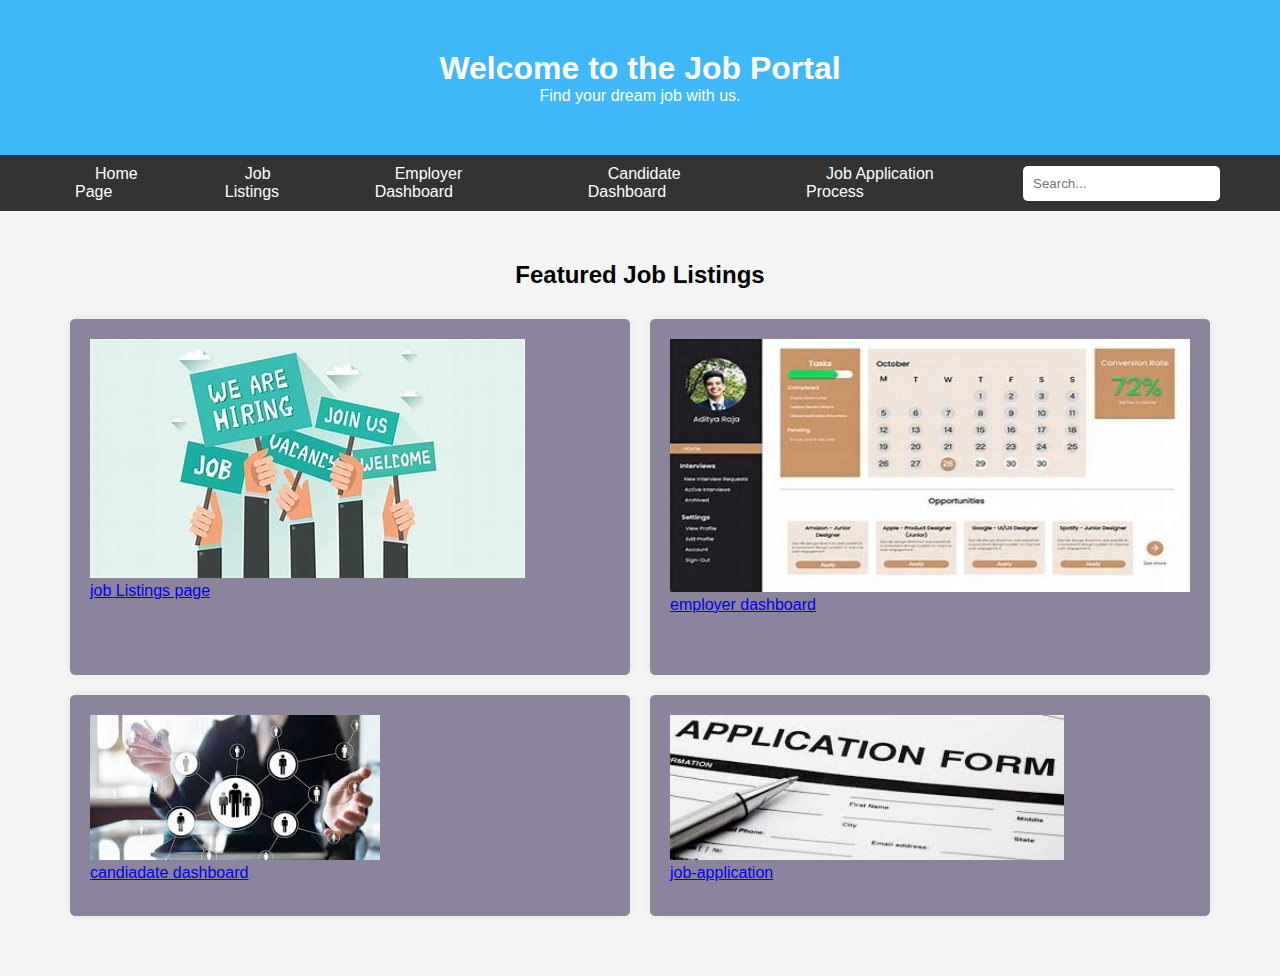
<file: level2 2/index.html>
<!DOCTYPE html>
<html lang="en">
<head>
    <meta charset="UTF-8">
    <meta name="viewport" content="width=device-width, initial-scale=1.0">
    <title>Job Portal</title>
    <link rel="stylesheet" href="style.css">
</head>
<body>
    <header class="home-header">
        <h1>Welcome to the Job Portal</h1>
        <p>Find your dream job with us.</p>
    </header>
    <nav>
        <div class="nav-container">
            <ul class="nav-list">
                <li class="nav-item"><a href="index.html">Home Page</a></li>
                <li class="nav-item"><a href="job-listings.html">Job Listings</a></li>
                <li class="nav-item"><a href="employer-dashboard.html">Employer Dashboard</a></li>
                <li class="nav-item"><a href="candidate-dashboard.html">Candidate Dashboard</a></li>
                <li class="nav-item"><a href="job-application.html">Job Application Process</a></li>
            </ul>
            <div class="search-bar">
                <input type="text" placeholder="Search...">
            </div>
            <div class="mobile-menu-toggle">
                <span>&#9776;</span>
            </div>
        </div>
    </nav>
    
    
    
    <section class="featured-jobs">
        <h2>Featured Job Listings</h2>
        <div class="job-list">
            <div class="job-item">
               
                    <img src="th job.jpeg">
                     
                    <br>

                <a href="job-listings.html">job Listings page</a>
            
            </div>
            <div class="job-item">
                <img src="download can.jpeg" width="100%" height="80%">
                <br>

                <a href="employer-dashboard.html">employer dashboard</a>
            </div>
            
            <div class="job-item">
               
                <img src="images.jpeg" height="80%">
                <br>
                <a href="candidate-dashboard.html">candiadate dashboard</a>
            </div>
           
                <div class="job-item">
                    <img src="download.jpeg" height="80%">                  
                      <br>
                    
                    <a href="job-application.html" >job-application</a>
                </div>
        </div>
        
    </section>
  <!-- <section class="job-listings">
   <section class="job-listings">
   <section class="job-listings">
        <h2>Job Listings</h2>
        <div class="job-list">
            <div class="job-item">
                <h3>Software Developer</h3>
                <p><strong>Company:</strong> Tech Solutions</p>
                <p><strong>Location:</strong> San Francisco, CA</p>
                <p><strong>Salary:</strong> $120,000 - $140,000</p>
                <a href="job-detail.html" class="btn">View Details</a>
            </div>
            <div class="job-item">
                <h3>Marketing Manager</h3>
                <p><strong>Company:</strong> Creative Inc.</p>
                <p><strong>Location:</strong> New York, NY</p>
                <p><strong>Salary:</strong> $80,000 - $100,000</p>
                <a href="job-detail.html" class="btn">View Details</a>
            </div>
       
        </div>
    </section>
    <section class="dashboard">
        <h2>Employer Dashboard</h2>
        <div class="dashboard-container">
            <div class="dashboard-section">
                <h3>Manage Job Postings</h3>
                <a href="create-job.html" class="btn">Create New Job</a>
                <div class="job-list">
                    <div class="job-item">
                        <h4>Software Developer</h4>
                        <p>Applications: 12</p>
                        <a href="job-detail.html" class="btn">View Applications</a>
                        <a href="edit-job.html" class="btn">Edit</a>
                        <button class="btn btn-danger">Delete</button>
                    </div>
                    <div class="job-item">
                        <h4>Marketing Manager</h4>
                        <p>Applications: 8</p>
                        <a href="job-detail.html" class="btn">View Applications</a>
                        <a href="edit-job.html" class="btn">Edit</a>
                        <button class="btn btn-danger">Delete</button>
                    </div>
                    
                </div>
            </div>
        </div>
    </section>
    <section class="dashboard">
        <h2>Candidate Dashboard</h2>
        <div class="dashboard-container">
            <div class="dashboard-section">
                <h3>Profile Information</h3>
                <form class="profile-form">
                    <div class="form-group">
                        <label for="name">Name:</label>
                        <input type="text" id="name" name="name" value="John Doe">
                    </div>
                    <div class="form-group">
                        <label for="email">Email:</label>
                        <input type="email" id="email" name="email" value="johndoe@example.com">
                    </div>
                    <div class="form-group">
                        <label for="resume">Resume:</label>
                        <input type="file" id="resume" name="resume">
                    </div>
                    <button type="submit" class="btn">Save Changes</button>
                </form>
            </div>

            <div class="dashboard-section">
                <h3>Job Applications</h3>
                <div class="application-list">
                    <div class="application-item">
                        <h4>Software Developer at Tech Solutions</h4>
                        <p>Status: Under Review</p>
                        <a href="job-detail.html" class="btn">View Job Details</a>
                    </div>
                    <div class="application-item">
                        <h4>Marketing Manager at Creative Inc.</h4>
                        <p>Status: Interview Scheduled</p>
                        <a href="job-detail.html" class="btn">View Job Details</a>
                    </div>
                     Add more application items as needed 
                </div>
            </div>
        </div>
    </section>
    <section class="application-form-section">
        <h2>Job Application</h2>
        <form class="application-form">
            <div class="form-group">
                <label for="job-title">Job Title:</label>
                <input type="text" id="job-title" name="job-title" value="Software Developer" readonly>
            </div>
            <div class="form-group">
                <label for="name">Full Name:</label>
                <input type="text" id="name" name="name" required>
            </div>
            <div class="form-group">
                <label for="email">Email:</label>
                <input type="email" id="email" name="email" required>
            </div>
            <div class="form-group">
                <label for="phone">Phone Number:</label>
                <input type="tel" id="phone" name="phone" required>
            </div>
            <div class="form-group">
                <label for="resume">Upload Resume:</label>
                <input type="file" id="resume" name="resume" required>
            </div>
            <div class="form-group">
                <label for="cover-letter">Cover Letter:</label>
                <textarea id="cover-letter" name="cover-letter" rows="6" required></textarea>
            </div>
            <button type="submit" class="btn">Submit Application</button>
        </form>
    </section>
-->



   
</body>
</html>
</file>
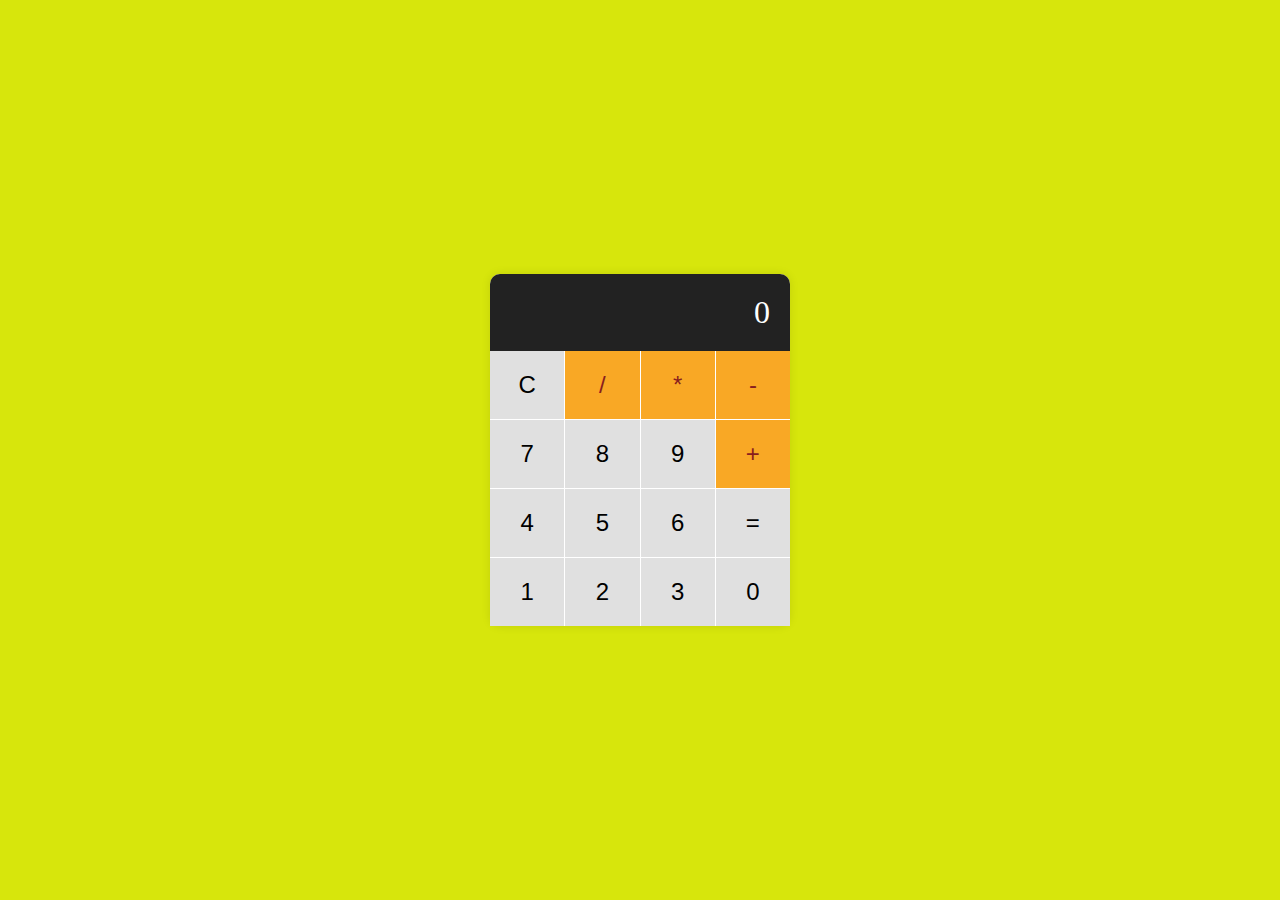
<file: cod soft/LEVEL1 2/INDEX.HTML>
<!DOCTYPE html>
<html lang="en">
<head>
    <meta charset="UTF-8">
    <meta name="viewport" content="width=device-width, initial-scale=1.0">
    <title>Muthuraj Calculator</title>
    <link rel="stylesheet" href="style.css">
</head>
<body>
  
    <div class="calculator">
       
        <div id="display" class="display">0</div>
        <div class="buttons">
            <button class="btn" id="clear">C</button>
            <button class="btn operator" id="divide">/</button>
            <button class="btn operator" id="multiply">*</button>
            <button class="btn operator" id="subtract">-</button>
            <button class="btn number" id="seven">7</button>
            <button class="btn number" id="eight">8</button>
            <button class="btn number" id="nine">9</button>
            <button class="btn operator" id="add">+</button>
            <button class="btn number" id="four">4</button>
            <button class="btn number" id="five">5</button>
            <button class="btn number" id="six">6</button>
            <button class="btn" id="equals">=</button>
            <button class="btn number" id="one">1</button>
            <button class="btn number" id="two">2</button>
            <button class="btn number" id="three">3</button>
            <button class="btn number" id="zero">0</button>
        </div>
    </div>
    <script src="script.js"></script>
</body>
</html>
</file>
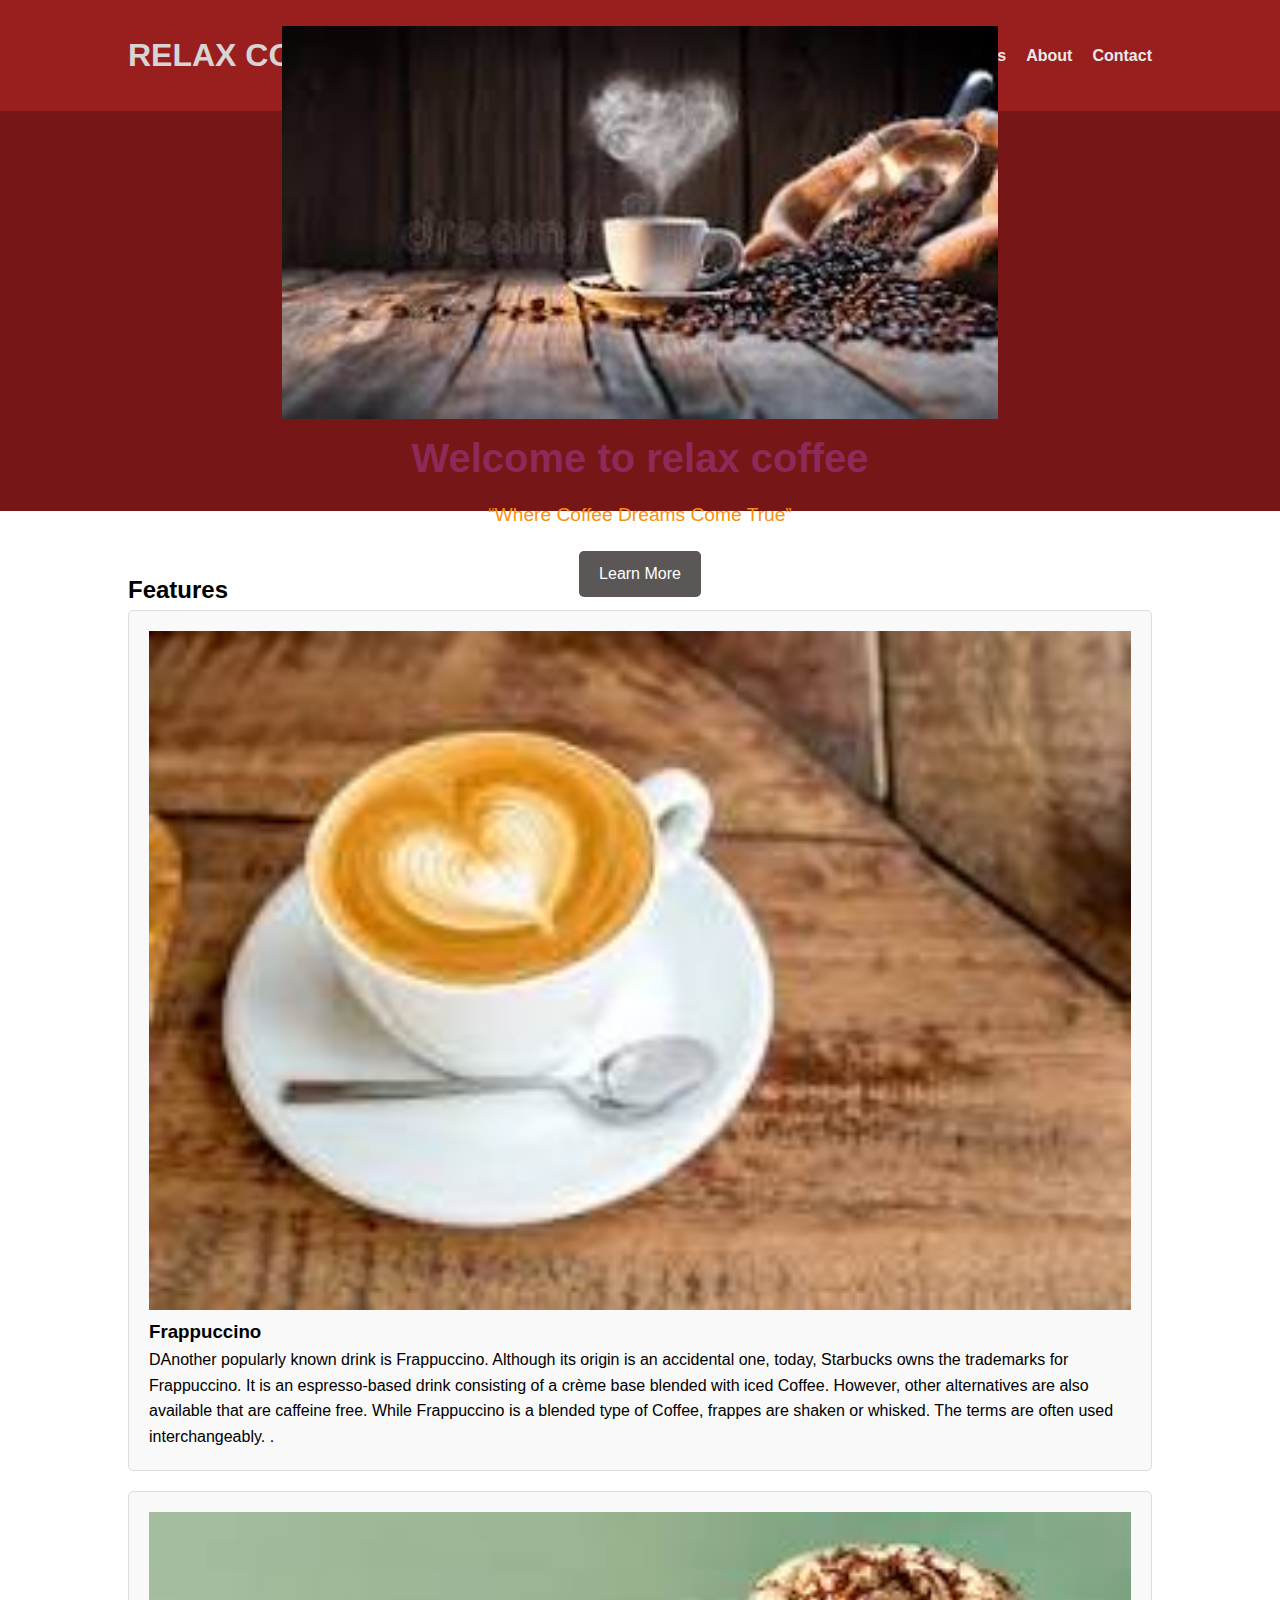
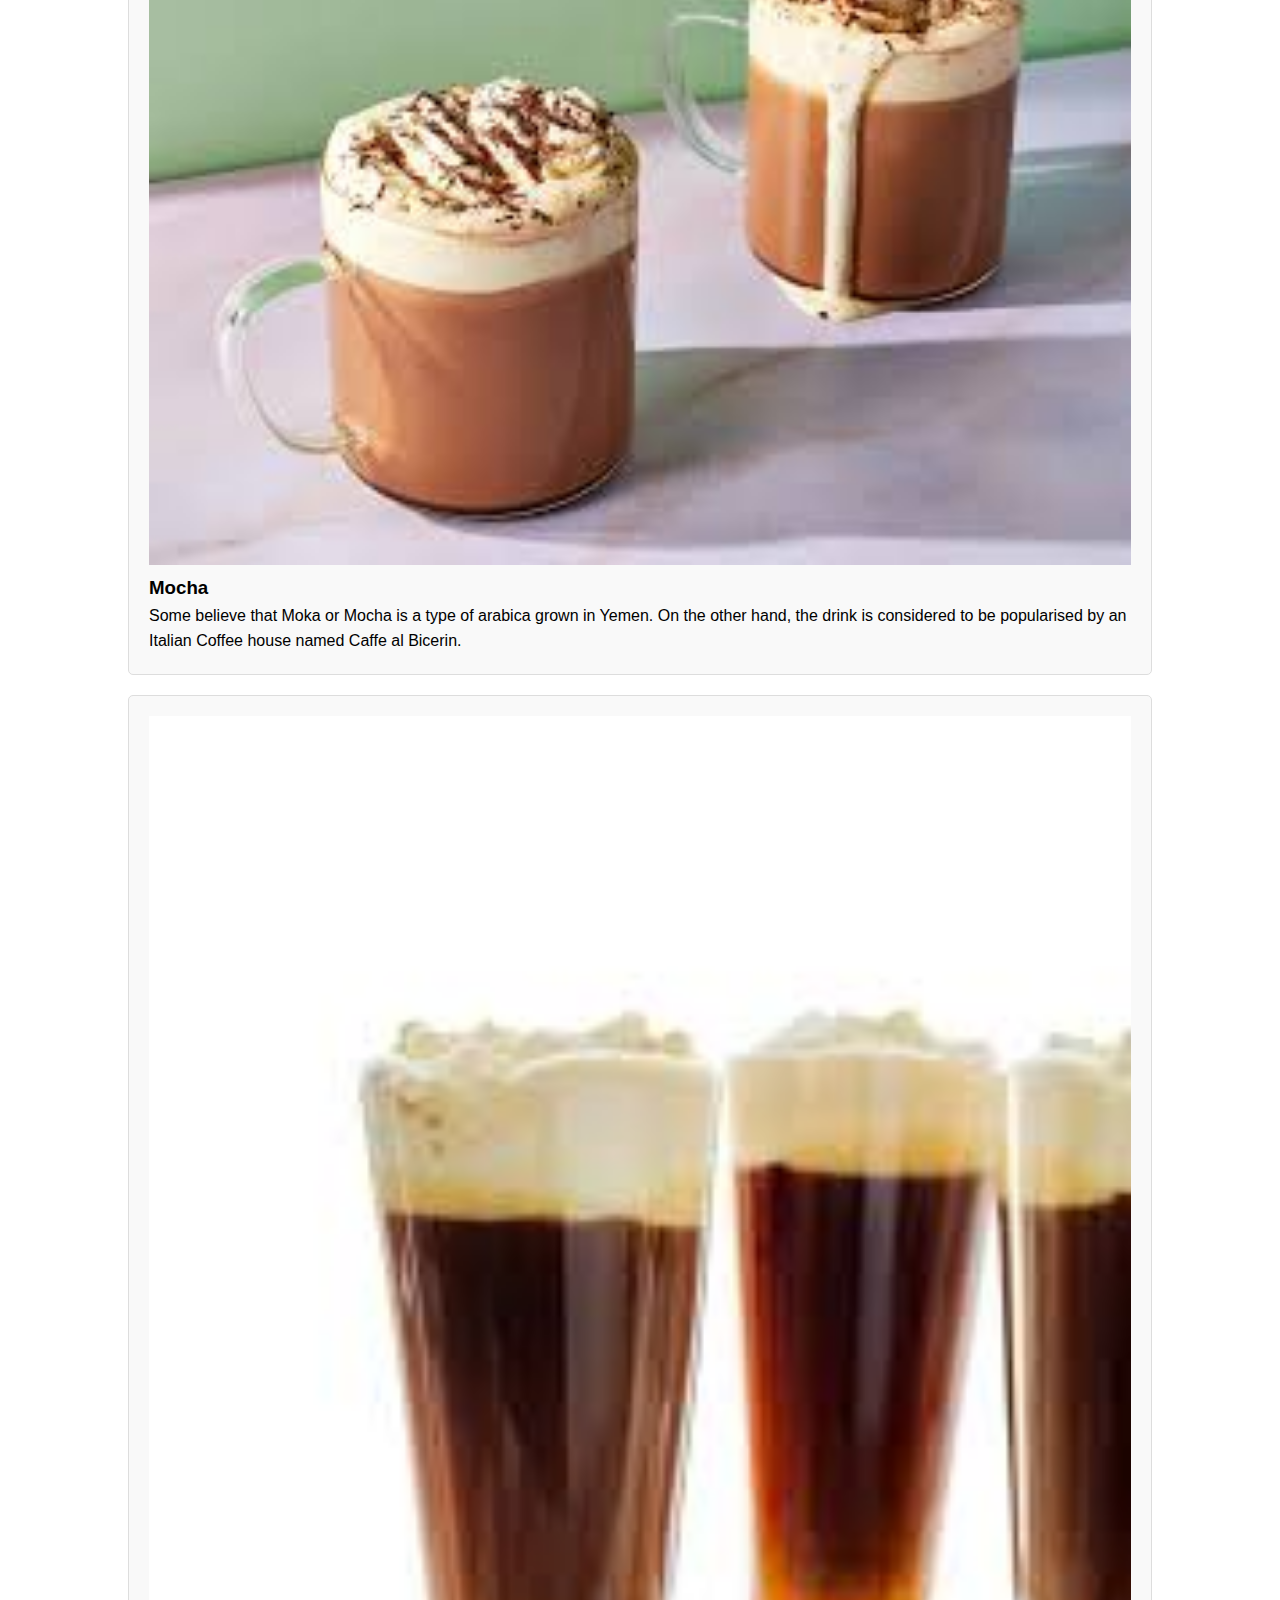
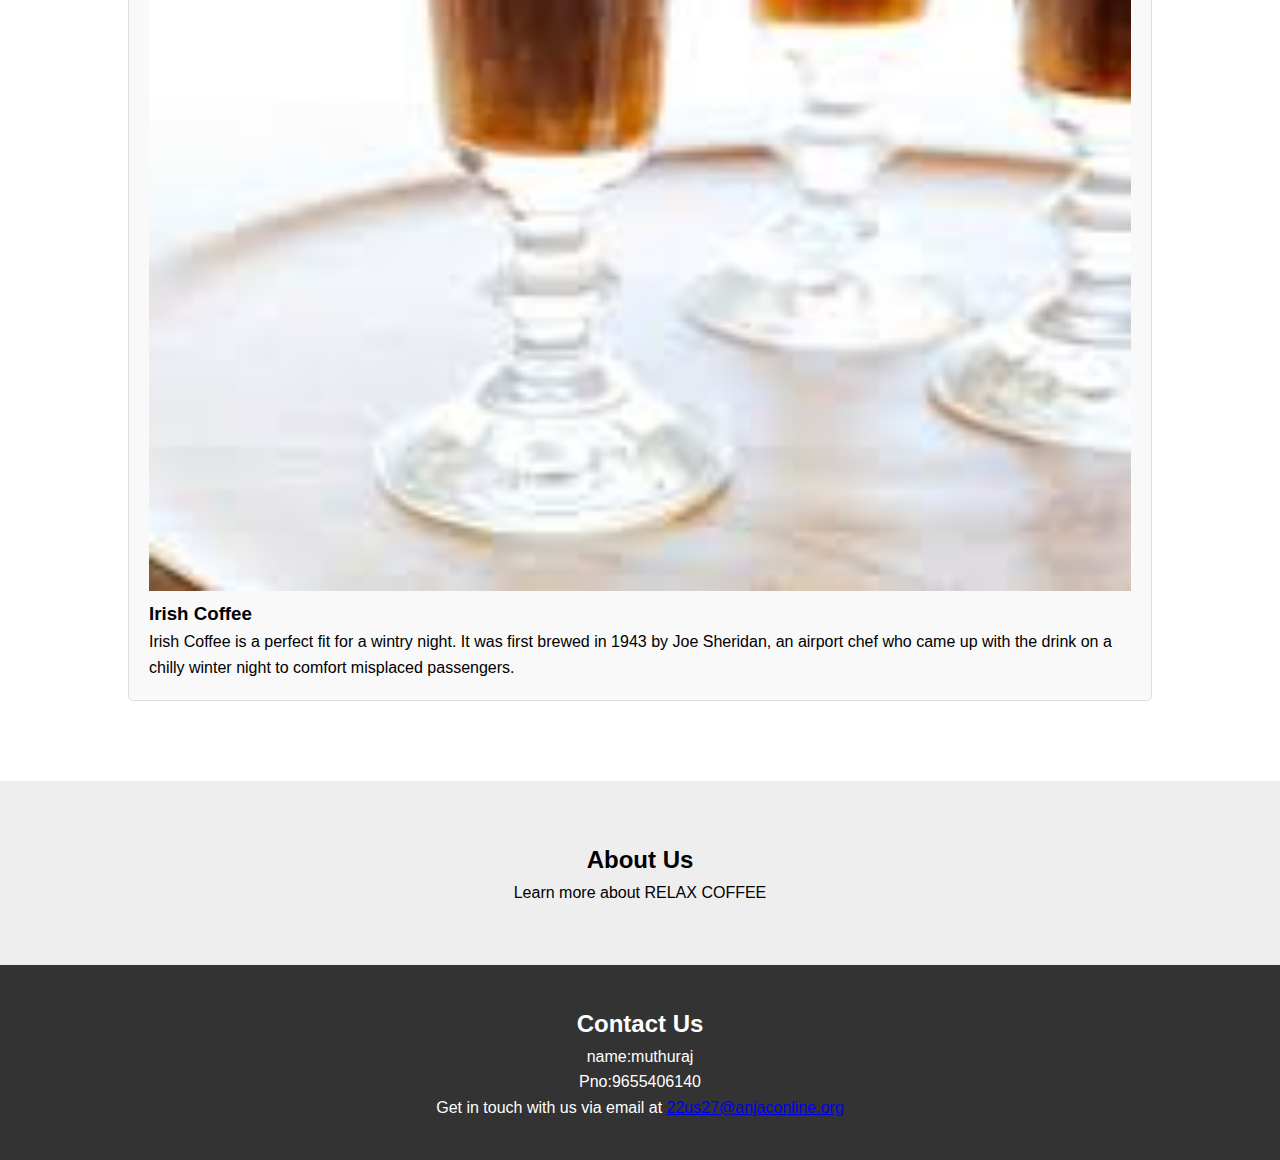
<file: cod soft/level1 3/index.html>
<!DOCTYPE html>
<html lang="en">
<head>
    <meta charset="UTF-8">
    <meta name="viewport" content="width=device-width, initial-scale=1.0">
    <title>Landing Page</title>
    <link rel="stylesheet" href="styles.css">
</head>
<body>
    <header>
        <div class="container">
            <h1 style="font-family: 'Franklin Gothic Medium', 'Arial Narrow', Arial, sans-serif;">RELAX COFFEE</h1>
            <nav >
                <ul>
                    <li><a href="#home">Home</a></li>
                    <li><a href="#types">Types</a></li>
                    <li><a href="#about">About</a></li>
                    <li><a href="#contact">Contact</a></li>
                </ul>
            </nav>
        </div>
    </header>

    <section id="home" class="hero">
        <div class="container">
            <IMG src="download (1).jpeg" width="70%" height="100%">
            <h2 style="color: rgb(142, 42, 89);">Welcome to relax coffee</h2>
            <p style="color: #f7910d; font-family: 'Gill Sans', 'Gill Sans MT', Calibri, 'Trebuchet MS', sans-serif; width: 23;">“Where Coffee Dreams Come True”</p>
            <a href="#types" class="btn">Learn More</a>
        </div>
    </section>

    <section id="types" class="features">
        <div class="container">
          
            <h2>Features</h2>
            <div class="feature-box">
                <img src="download.jpeg" width="100%"> <br>
                
                <h3>Frappuccino </h3>
                <p>DAnother popularly known drink is Frappuccino. Although its origin is an accidental one, today, Starbucks owns the trademarks for Frappuccino. 

                    It is an espresso-based drink consisting of a crème base blended with iced Coffee. However, other alternatives are also available that are caffeine free.  
                    
                    While Frappuccino is a blended type of Coffee, frappes are shaken or whisked. The terms are often used interchangeably. .</p>
            </div>
            <div class="feature-box">
                <img src="Untitled.jpeg" width="100%">
                <h3>Mocha </h3>
                <p>Some believe that Moka or Mocha is a type of arabica grown in Yemen. On the other hand, the drink is considered to be popularised by an Italian Coffee house named Caffe al Bicerin. </p>
            </div>
            <div class="feature-box">
                <img src="i.jpeg" width="100%">
                <h3>Irish Coffee </h3>
                <p>Irish Coffee is a perfect fit for a wintry night. It was first brewed in 1943 by Joe Sheridan, an airport chef who came up with the drink on a chilly winter night to comfort misplaced passengers. </p>
            </div>
        </div>
    </section>

    <section id="about" class="about">
        <div class="container">
            <h2>About Us</h2>
            <p>Learn more about RELAX COFFEE</p>
        </div>
    </section>

    <footer id="contact">
        <div class="container">
            <h2>Contact Us</h2>
            <p> name:muthuraj<br>
            Pno:9655406140</p>
            <p>Get in touch with us via email at <a href="22us27@anjaconline.org"> 22us27@anjaconline.org</a>
            </p>
        </div>
    </footer>
</body>
</html>
</file>
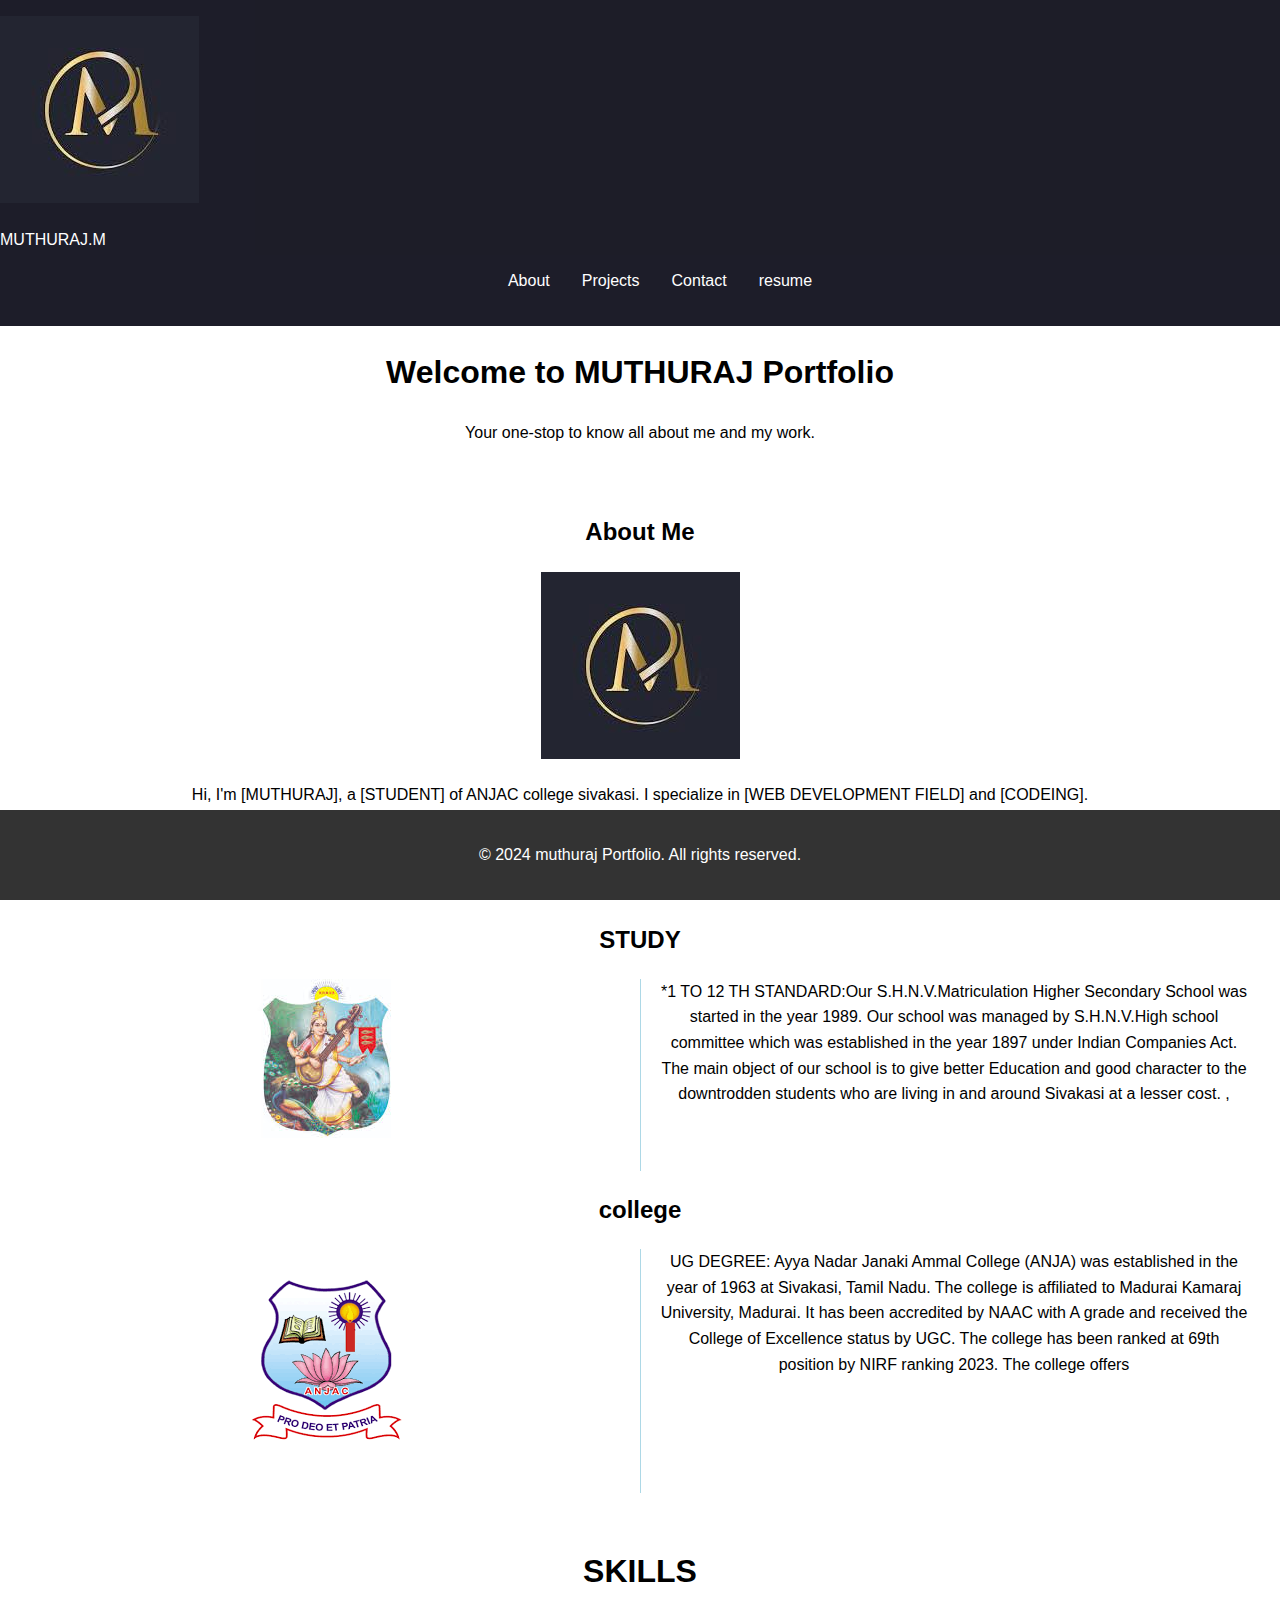
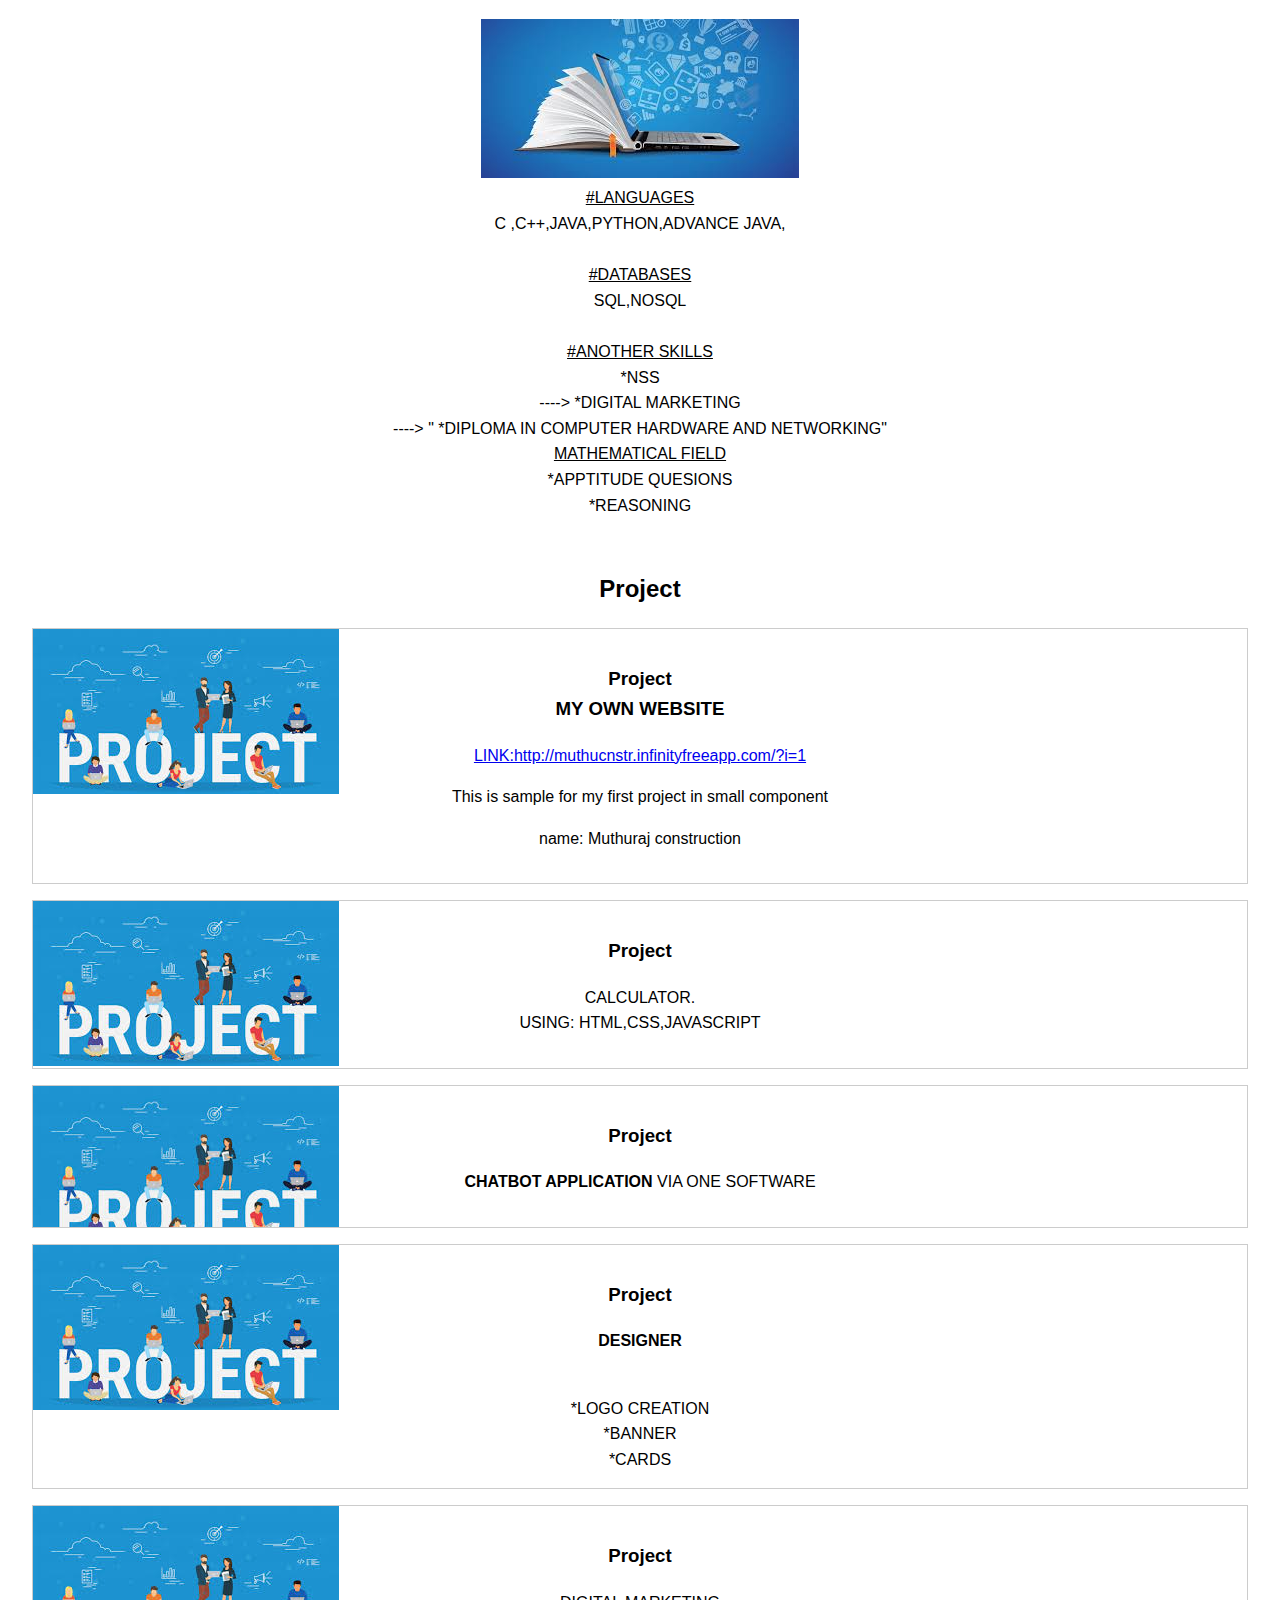
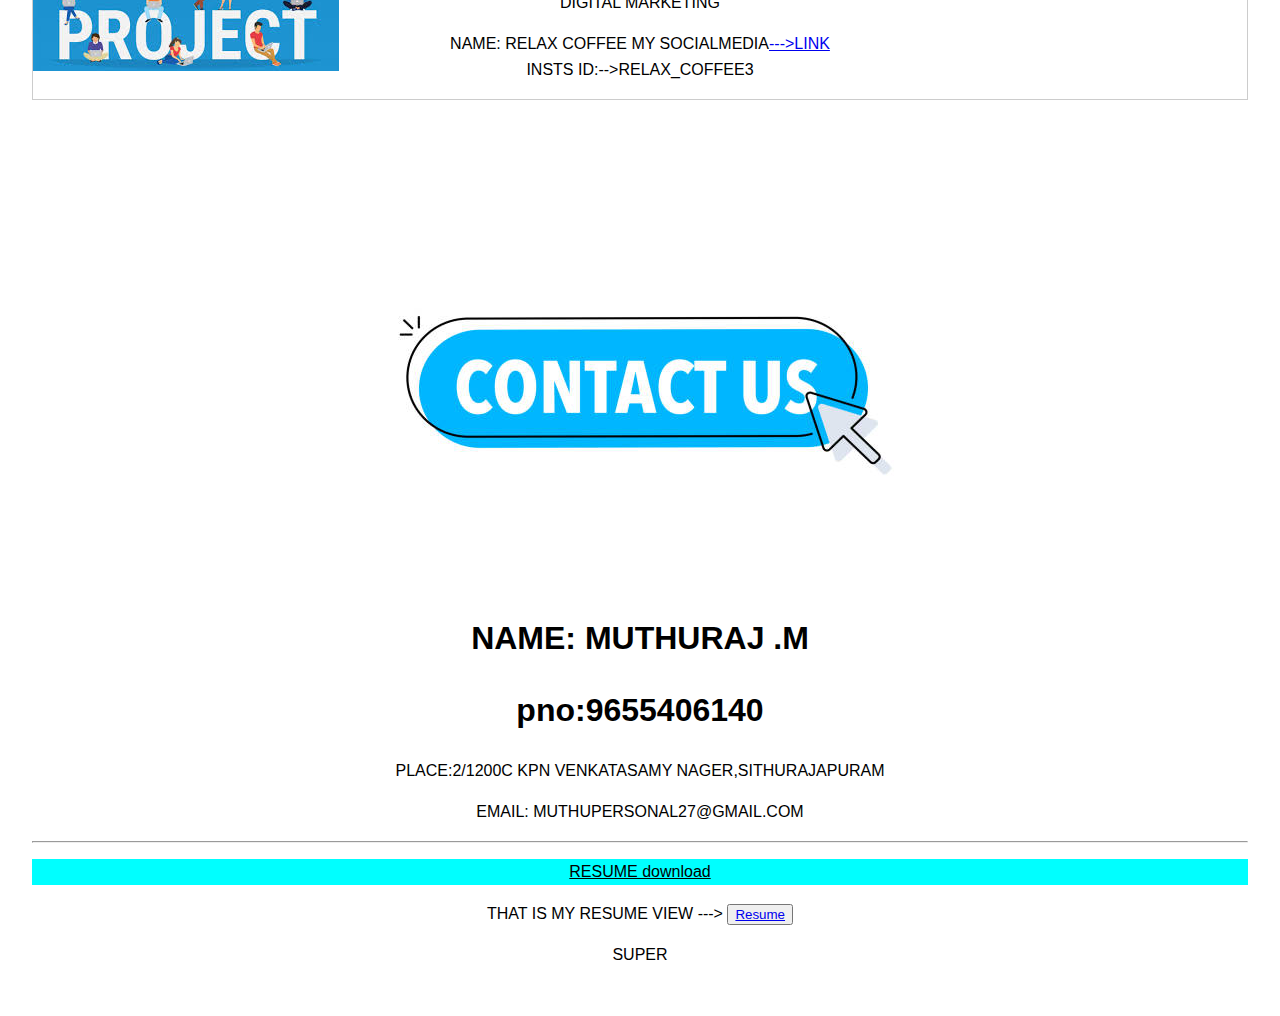
<file: cod soft/level1/index.html>
<!DOCTYPE html>
<html lang="en">
<head>
    <meta charset="UTF-8">
    <meta name="viewport" content="width=device-width, initial-scale=1.0">
    <title>My Portfolio</title>
    <link rel="stylesheet" href="style.css">
</head>
<body>

    <header>
        
        <nav>
            <img src="download (1).jpeg"><br><P> MUTHURAJ.M</P>
            <ul>
               
                <li><a href="#about">About</a></li>
                <li><a href="#projects">Projects</a></li>
                <li><a href="#contact">Contact</a></li>
                <li><a href="#resume">resume</a></li>
            </ul>
        </nav>
    </header>
    
   <CENTER>
        <h1 style="font-family:'Gill Sans', 'Gill Sans MT', Calibri, 'Trebuchet MS', sans-serif;">Welcome to MUTHURAJ Portfolio</h1>
        <p>Your one-stop to know all about me and my work.</p>
    
    
    <section id="about">
       
        <h2>About Me</h2>
        <IMG src="download (1).jpeg"> <BR>

        <p>Hi, I'm [MUTHURAJ], a [STUDENT] of ANJAC college sivakasi. I specialize in [WEB DEVELOPMENT FIELD] and [CODEING].
            <br>
           * B.SC COMPUTER SCIENCE 
           <br>*DIPLOMA IN COMPUTER HARDWARE AND SERVICING
           <BR>*DIGITAL MARKETING CERIFICATE  COURSE 
        </p>
        
         
          </head>
          <body>
          
          <div class="newspaper">
          <h2>STUDY</h2>
          <IMG src="SHNV.jpeg"><BR><BR>
          <P style="font-family: 'Franklin Gothic Medium', 'Arial Narrow', Arial, sans-serif;"> *1 TO 12 TH STANDARD:Our S.H.N.V.Matriculation Higher Secondary School was started in the year 1989. Our school was managed by S.H.N.V.High school committee which was established in the year 1897 under Indian Companies Act. The main object of our school is to give better Education and good character to the downtrodden students who are living in and around Sivakasi at a lesser cost. , 
          </div>
          
          <div class="newspaper">
            <h2>college</h2>
            <IMG src="Untitled.png"><BR>
             <P style="font-family:'Franklin Gothic Medium', 'Arial Narrow', Arial, sans-serif;">UG DEGREE: Ayya Nadar Janaki Ammal College (ANJA) was established in the year of 1963 at Sivakasi, Tamil Nadu. The college is affiliated to Madurai Kamaraj University, Madurai. It has been accredited by NAAC with A grade and received the College of Excellence status by UGC. The college has been ranked at 69th position by NIRF ranking 2023. The college offers 
            </div>
            
    </section>
    <center>     
        
        <h1> SKILLS</h1>      </center>
        <div class="SKILLS"> 
            <img src="skill3.jpeg" ><Br>

                                
                  <U>#LANGUAGES</U>
                  <BR>
                    C
                    ,C++,JAVA,PYTHON,ADVANCE JAVA,
                    <BR>
                        <BR>
                       <U> #DATABASES</U>
                        <BR>
                        SQL,NOSQL
                        <BR><BR>
                            <U>#ANOTHER SKILLS</U>
                           <BR>
                             *NSS<BR>
                            ----> *DIGITAL MARKETING
                             <BR>
                              ----> " *DIPLOMA IN COMPUTER HARDWARE AND NETWORKING"
                         <BR>
                            <U>MATHEMATICAL FIELD</U>    <BR>
                                *APPTITUDE QUESIONS <BR>
                                *REASONING 
                            </div> 

    
    <section id="projects">
        <h2>Project</h2>
        <div class="project">
            <h3>Project 
                <BR>
                    MY OWN WEBSITE
            </h3>
            <A href="http://muthucnstr.infinityfreeapp.com/?i=1">LINK:http://muthucnstr.infinityfreeapp.com/?i=1</A>
                <p> This is sample for my first project in  small component</p>
                <p>name: Muthuraj construction</p>


        </div>
        <div class="project">
            <h3>Project </h3>
            <p>CALCULATOR.
                <BR>
                    USING: HTML,CSS,JAVASCRIPT
            </p>
        </div>
        <div class="project">
            <h3>Project </h3>
            <p><B>CHATBOT APPLICATION </B> VIA ONE SOFTWARE</p>
        </div>
        <div class="project">
            <h3>Project </h3>
            <p><B>DESIGNER</B>
                 </p><cENTER>
                    <BR>
                            *LOGO CREATION
                        <BR>

            *BANNER
            <br>
            *CARDS
                 </cENTER>
        </div>
        <div class="project">
            <h3>Project </h3>
            <p> DIGITAL MARKETING  </p>
            <CENTER> NAME: RELAX COFFEE
                MY SOCIALMEDIA<A href="https://www.facebook.com/profile.php?id=61556031260638">--->LINK</A> 
                <BR>   INSTS ID:-->RELAX_COFFEE3
            </CENTER>
        </div>
      
    </section>
    
    <section id="contact">
        <img src="istockphoto-.jpg">
      
        
        <H1 style="font-family: 'Segoe UI', Tahoma, Geneva, Verdana, sans-serif;"> NAME: MUTHURAJ .M</H1>
        <center>
           
            <h1>pno:9655406140</h1>
          <p> PLACE:2/1200C KPN VENKATASAMY NAGER,SITHURAJAPURAM</p>
          <P style="font-family: 'Gill Sans', 'Gill Sans MT', Calibri, 'Trebuchet MS', sans-serif;"> EMAIL: MUTHUPERSONAL27@GMAIL.COM</P>
        <hr> <section id="resume">
            <P style="background-color: aqua;"> <U>RESUME download</P></U><form method="get" action="resume.pdf">

            <p style="font-family: 'Franklin Gothic Medium', 'Arial Narrow', Arial, sans-serif;">  THAT IS MY  RESUME VIEW --->
            <button type="submit"><a href="resume.html"> Resume</button></a>
        </form><P> SUPER</P>
    </section>
        


        </center>
    </section>
    <footer>
        <p>muthu</p>
        
    </footer>
    
    
    <footeR>
        <p>&copy; 2024 muthuraj Portfolio. All rights reserved.</p>
    </footeR>
</body>
</html>
</file>
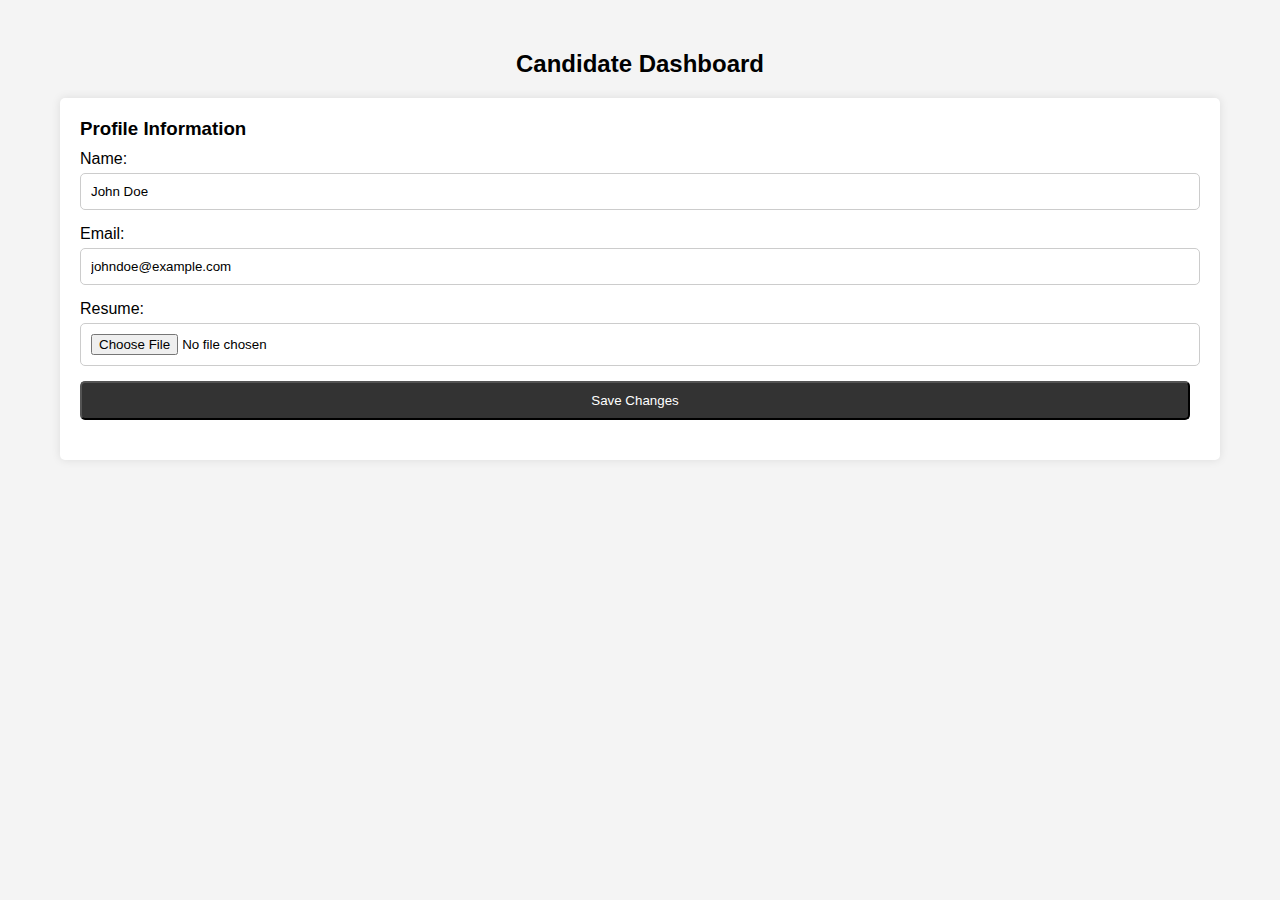
<file: level2 2/candidate-dashboard.html>
<!DOCTYPE html>
<html lang="en">
<head>
    <meta charset="UTF-8">
    <meta name="viewport" content="width=device-width, initial-scale=1.0">
    <title>Document</title>
<link rel="stylesheet" href="style.css">
</head>
<body>
    <section class="dashboard">
        <h2>Candidate Dashboard</h2>
        <div class="dashboard-container">
            <div class="dashboard-section">
                <h3>Profile Information</h3>
                <form class="profile-form">
                    <div class="form-group">
                        <label for="name">Name:</label>
                        <input type="text" id="name" name="name" value="John Doe">
                    </div>
                    <div class="form-group">
                        <label for="email">Email:</label>
                        <input type="email" id="email" name="email" value="johndoe@example.com">
                    </div>
                    <div class="form-group">
                        <label for="resume">Resume:</label>
                        <input type="file" id="resume" name="resume">
                    </div>
                    <button type="submit" class="btn">Save Changes</button>
                </form>
            </div>

    
</body>
</html>
</file>
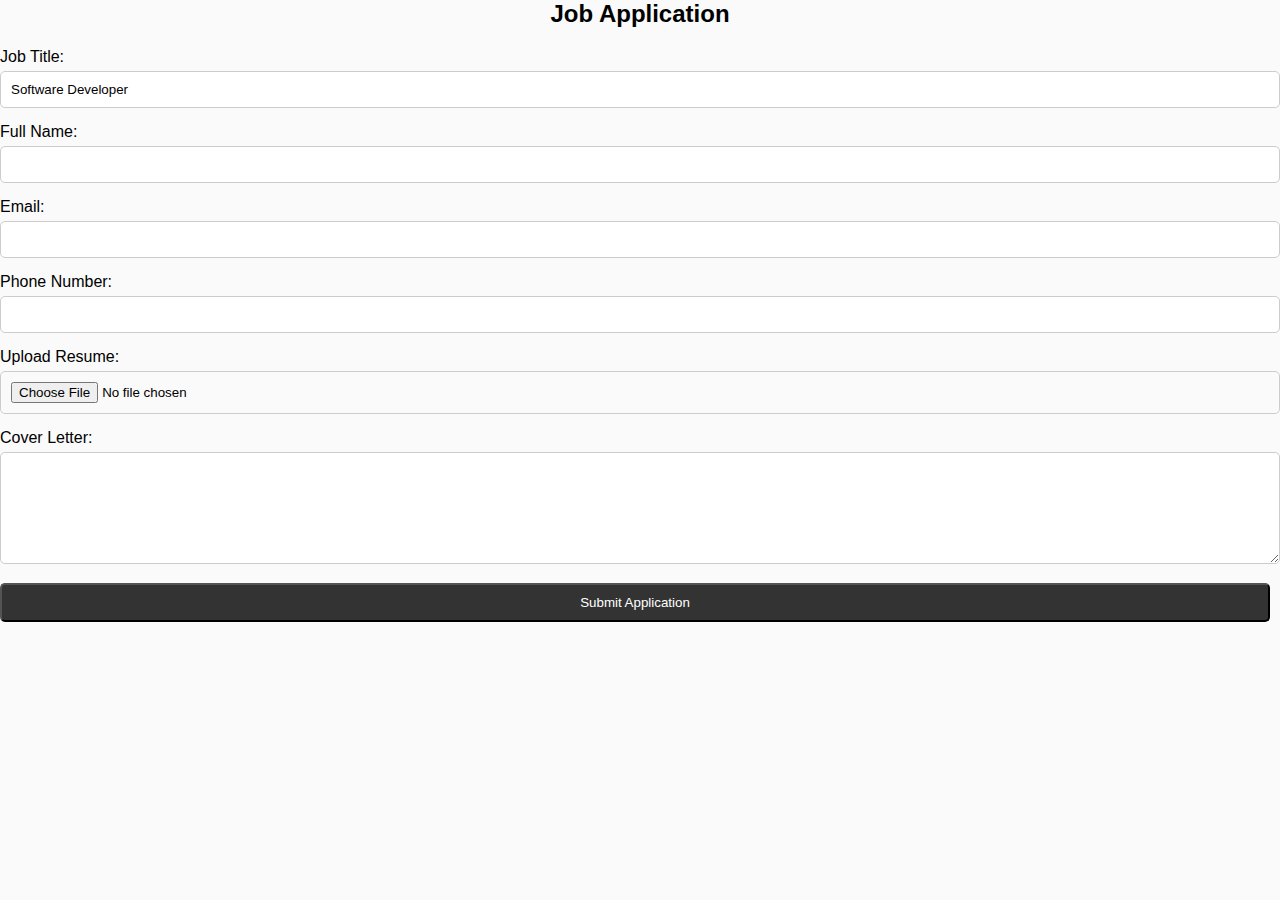
<file: level2 2/job-application.html>
<!DOCTYPE html>
<html lang="en">
<head>
    <meta charset="UTF-8">
    <meta name="viewport" content="width=device-width, initial-scale=1.0">
    <title>Document</titLE>
</head>
<body>
    
    <section class="application-form-section">
        <h2>Job Application</h2>
        <form class="application-form">
            <div class="form-group">
                <label for="job-title">Job Title:</label>
                <input type="text" id="job-title" name="job-title" value="Software Developer" readonly>
            </div>
            <div class="form-group">
                <label for="name">Full Name:</label>
                <input type="text" id="name" name="name" required>
            </div>
            <div class="form-group">
                <label for="email">Email:</label>
                <input type="email" id="email" name="email" required>
            </div>
            <div class="form-group">
                <label for="phone">Phone Number:</label>
                <input type="tel" id="phone" name="phone" required>
            </div>
            <div class="form-group">
                <label for="resume">Upload Resume:</label>
                <input type="file" id="resume" name="resume" required>
            </div>
            <div class="form-group">
                <label for="cover-letter">Cover Letter:</label>
                <textarea id="cover-letter" name="cover-letter" rows="6" required></textarea>
            </div>
            <button type="submit" class="btn">Submit Application</button>
        </form>
    </section>

    
</body>
</html>
<style>
    profile-form {
    display: flex;
    flex-direction: column;
}

.form-group {
    margin-bottom: 15px;
}
.application-form-section h2 {
    text-align: center;
    margin-bottom: 20px;
}

.application-form {
    display: flex;
    flex-direction: column;
}

.form-group {
    margin-bottom: 15px;
}

.form-group label {
    margin-bottom: 5px;
    display: block;
}

.form-group input,
.form-group textarea {
    padding: 10px;
    border: 1px solid #ccc;
    border-radius: 5px;
    width: 100%;
}

.btn {
    display: inline-block;
    padding: 10px 20px;
    background-color: #333;
    color: white;
    border-radius: 5px;
    text-decoration: none;
    transition: background-color 0.3s;
    cursor: pointer;
}

.btn:hover {
    background-color: #991c1c;
}
.dashboard {

    
    max-width: 1200px;
    margin: 50px auto;
    padding: 0 20px;
}

.dashboard h2 {
 
    text-align: center;
    margin-bottom: 20px;
}

.dashboard-container {
    
    background-color: white;
    padding: 20px;
    border-radius: 5px;
    box-shadow: 0 0 10px rgba(0, 0, 0, 0.1);
}

.dashboard-section {
    
    margin-bottom: 20px;
}

.dashboard-section h3 {
    background-image: OLP;
    margin-bottom: 10px;
}

.profile-form {
    display: flex;
    flex-direction: column;
}

.form-group {
    margin-bottom: 15px;
}

.form-group label {
    margin-bottom: 5px;
    display: block;
}

.form-group input {
    padding: 10px;
    border: 1px solid #ccc;
    border-radius: 5px;
    width: 100%;
}
* {

    background-repeat: no-repeat;
    
    margin: 0;
    padding: 0;
    box-sizing: border-box;
}

/* Body styling */
body {
   
    font-family: sans-serif;
    background-color: #fafafa;
}


.btn {
    display: inline-block;
    padding: 10px 20px;
    background-color: #333;
    color: white;
    border-radius: 5px;
    text-decoration: none;
    transition: background-color 0.3s;
    margin-right: 10px;
}

.btn:hover {
    background-color: #575757;
}

.application-list {
    display: flex;
    flex-direction: column;
}

.application-item {
    background-color: #f9f9f9;
    padding: 20px;
    margin-bottom: 10px;
    border-radius: 5px;
    box-shadow: 0 0 5px rgba(0, 0, 0, 0.1);
}

.application-item h4 {
    margin-bottom: 10px;
}





.btn {
    display: inline-block;
    padding: 10px 20px;
    background-color: #333;
    color: white;
    border-radius: 5px;
    text-decoration: none;
    transition: background-color 0.3s;
    cursor: pointer;
}

.btn:hover {
    background-color: #991c1c;
}

.form-group label {
    margin-bottom: 5px;
    display: block;
}

.form-group input {
    padding: 10px;
    border: 1px solid #ccc;
    border-radius: 5px;
    width: 100%;
}

.btn {
    display: inline-block;
    padding: 10px 20px;
    background-color: #333;
    color: white;
    border-radius: 5px;
    text-decoration: none;
    transition: background-color 0.3s;
    margin-right: 10px;
}

.btn:hover {
    background-color: #575757;
}

.application-list {
    display: flex;
    flex-direction: column;
}

.application-item {
    background-color: #f9f9f9;
    padding: 20px;
    margin-bottom: 10px;
    border-radius: 5px;
    box-shadow: 0 0 5px rgba(0, 0, 0, 0.1);
}

.application-item h4 {
    margin-bottom: 10px;
}






</style>
</file>
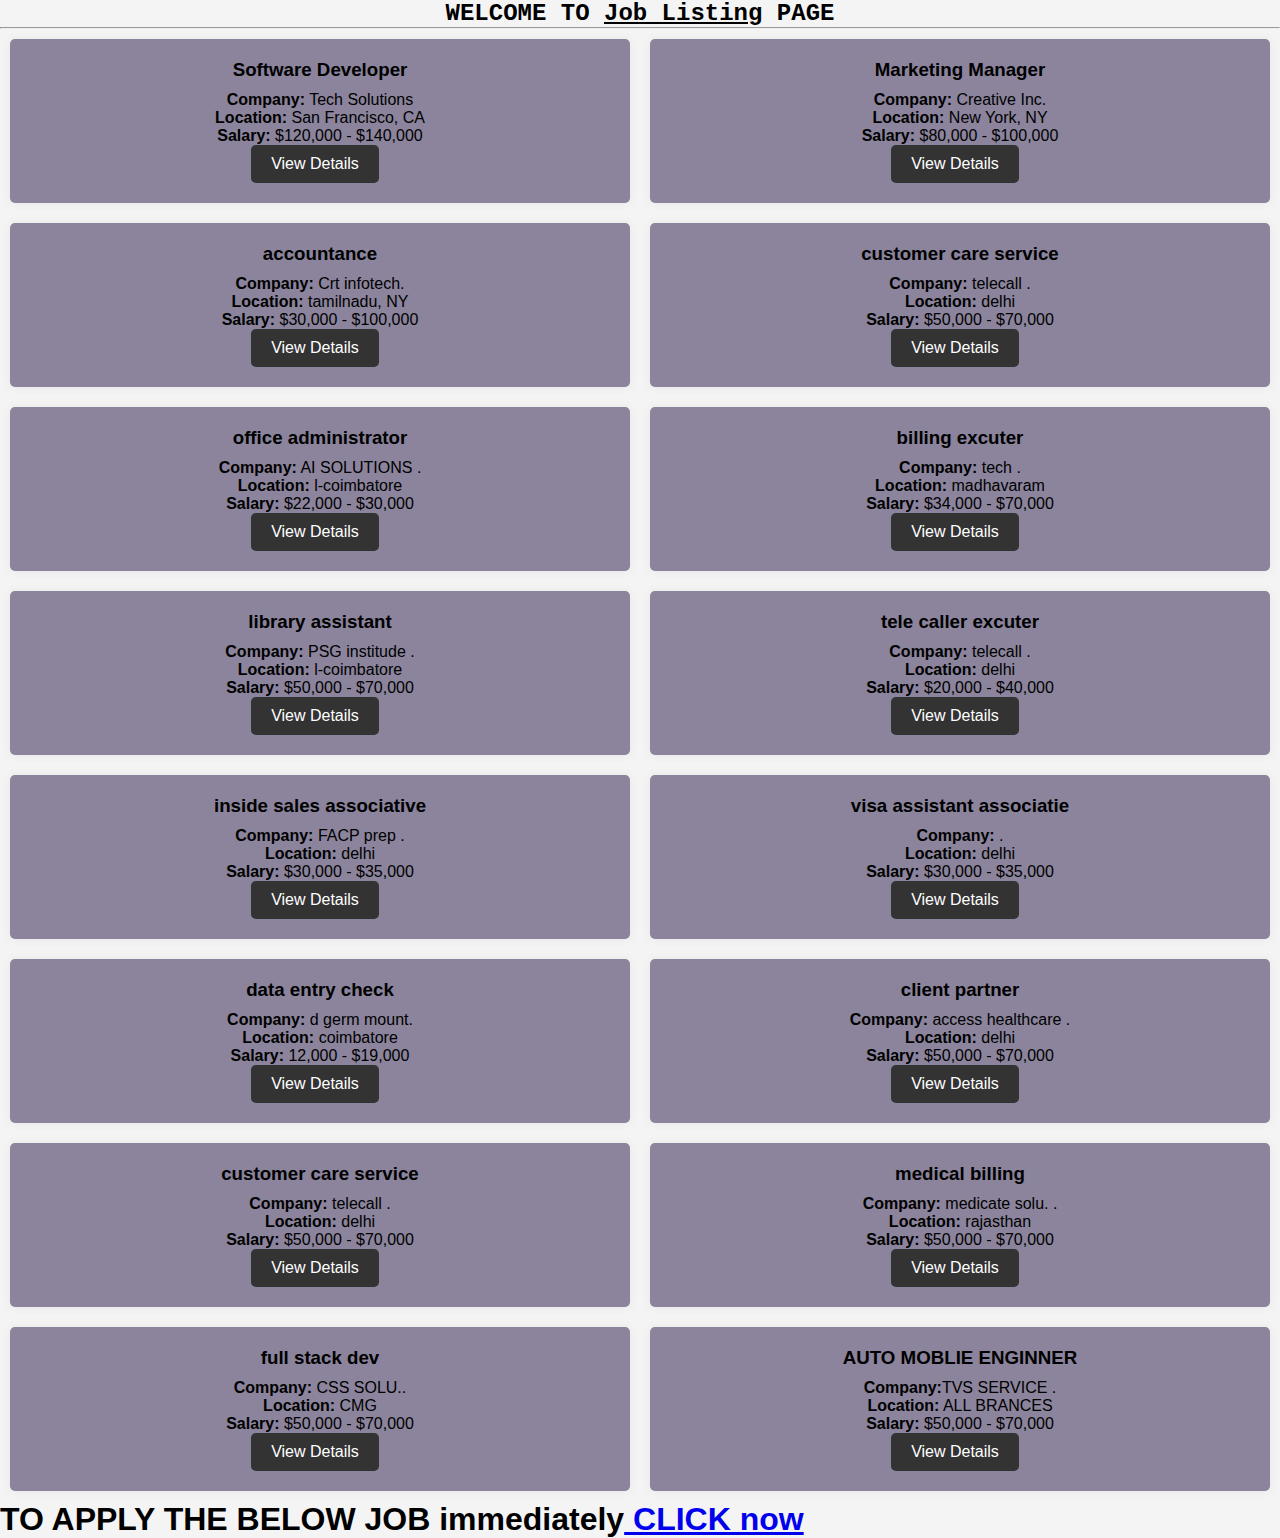
<file: level2 2/job-listings.html>
<!DOCTYPE html>
<html lang="en">
<head>
    <meta charset="UTF-8">
    <meta name="viewport" content="width=device-width, initial-scale=1.0">
    <title>Document</title>
    <link rel="stylesheet" href="style.css">
</head>
<body>
    <section class="job-listings">
       <center> <h2 style=" font-family: 'Courier New', Courier, monospace; width: x;" > WELCOME TO <U>Job Listing</U> PAGE</h2>
      <hr>  <div class="job-list">
            <div class="job-item">
                <h3>Software Developer</h3>
                <p><strong>Company:</strong> Tech Solutions</p>
                <p><strong>Location:</strong> San Francisco, CA</p>
                <p><strong>Salary:</strong> $120,000 - $140,000</p>
                <a href="https://in.indeed.com/l-coimbatore,-tamil-nadu-jobs.html?vjk=8f0a8a201114e0ce" class="btn">View Details</a>
            </div>
            <div class="job-item">
                <h3>Marketing Manager</h3>
                <p><strong>Company:</strong> Creative Inc.</p>
                <p><strong>Location:</strong> New York, NY</p>
                <p><strong>Salary:</strong> $80,000 - $100,000</p>
                <a href="https://in.indeed.com/l-coimbatore,-tamil-nadu-jobs.html?vjk=8f0a8a201114e0ce" class="btn">View Details</a>
            </div>
            <div class="job-item"> 
                <h3>accountance</h3>
                <p><strong>Company:</strong> Crt infotech.</p>
                <p><strong>Location:</strong> tamilnadu, NY</p>
                <p><strong>Salary:</strong> $30,000 - $100,000</p>
                <a href="https://in.indeed.com/l-coimbatore,-tamil-nadu-jobs.html?vjk=8f0a8a201114e0ce" class="btn">View Details</a>


            </div>
            <div class="job-item"> 
            <h3>customer care service</h3>
                <p><strong>Company:</strong> telecall .</p>
                <p><strong>Location:</strong> delhi</p>
                <p><strong>Salary:</strong> $50,000 - $70,000</p>
                <a href="https://in.indeed.com/l-coimbatore,-tamil-nadu-jobs.html?vjk=8f0a8a201114e0ce" class="btn">View Details</a>
       
        </div>
        <div class="job-item"> 
            <h3>office administrator</h3>
                <p><strong>Company:</strong> AI SOLUTIONS .</p>
                <p><strong>Location:</strong> l-coimbatore</p>
                <p><strong>Salary:</strong> $22,000 - $30,000</p>
                <a href="https://in.indeed.com/l-coimbatore,-tamil-nadu-jobs.html?vjk=8f0a8a201114e0ce" class="btn">View Details</a>
       
        </div>
        <div class="job-item"> 
            <h3> billing excuter</h3>
                <p><strong>Company:</strong> tech .</p>
                <p><strong>Location:</strong> madhavaram</p>
                <p><strong>Salary:</strong> $34,000 - $70,000</p>
                <a href="https://in.indeed.com/l-coimbatore,-tamil-nadu-jobs.html?vjk=8f0a8a201114e0ce" class="btn">View Details</a>
       
        </div>
        <div class="job-item"> 
            <h3>library assistant</h3>
                <p><strong>Company:</strong> PSG institude .</p>
                <p><strong>Location:</strong> l-coimbatore</p>
                <p><strong>Salary:</strong> $50,000 - $70,000</p>
                <a href="https://in.indeed.com/l-coimbatore,-tamil-nadu-jobs.html?vjk=8f0a8a201114e0ce" class="btn">View Details</a>
       
        </div>
        <div class="job-item"> 
            <h3>tele caller excuter</h3>
                <p><strong>Company:</strong> telecall .</p>
                <p><strong>Location:</strong> delhi</p>
                <p><strong>Salary:</strong> $20,000 - $40,000</p>
                <a href="https://in.indeed.com/l-coimbatore,-tamil-nadu-jobs.html?vjk=8f0a8a201114e0ce" class="btn">View Details</a>
       
        </div>
        <div class="job-item"> 
            <h3>inside sales associative</h3>
                <p><strong>Company:</strong> FACP prep .</p>
                <p><strong>Location:</strong> delhi</p>
                <p><strong>Salary:</strong> $30,000 - $35,000</p>
                <a href="https://in.indeed.com/l-coimbatore,-tamil-nadu-jobs.html?vjk=8f0a8a201114e0ce" class="btn">View Details</a>
       
        </div>
        <div class="job-item"> 
            <h3>visa assistant associatie</h3>
                <p><strong>Company:</strong>  .</p>
                <p><strong>Location:</strong> delhi</p>
                <p><strong>Salary:</strong> $30,000 - $35,000</p>
                <a href="https://in.indeed.com/l-coimbatore,-tamil-nadu-jobs.html?vjk=8f0a8a201114e0ce" class="btn">View Details</a>
       
        </div>
        <div class="job-item"> 
            <h3>data entry check</h3>
                <p><strong>Company:</strong> d germ mount.</p>
                <p><strong>Location:</strong> coimbatore</p>
                <p><strong>Salary:</strong> 12,000 - $19,000</p>
                <a href="https://in.indeed.com/l-coimbatore,-tamil-nadu-jobs.html?vjk=8f0a8a201114e0ce" class="btn">View Details</a>
       
        </div>
        <div class="job-item"> 
            <h3>client partner</h3>
                <p><strong>Company:</strong> access healthcare .</p>
                <p><strong>Location:</strong> delhi</p>
                <p><strong>Salary:</strong> $50,000 - $70,000</p>
                <a href="https://in.indeed.com/l-coimbatore,-tamil-nadu-jobs.html?vjk=8f0a8a201114e0ce" class="btn">View Details</a>
       
        </div>
        <div class="job-item"> 
            <h3>customer care service</h3>
                <p><strong>Company:</strong> telecall .</p>
                <p><strong>Location:</strong> delhi</p>
                <p><strong>Salary:</strong> $50,000 - $70,000</p>
                <a href="https://in.indeed.com/l-coimbatore,-tamil-nadu-jobs.html?vjk=8f0a8a201114e0ce" class="btn">View Details</a>
       
        </div>
        <div class="job-item"> 
            <h3>medical billing</h3>
                <p><strong>Company:</strong> medicate solu. .</p>
                <p><strong>Location:</strong> rajasthan</p>
                <p><strong>Salary:</strong> $50,000 - $70,000</p>
                <a href="https://in.indeed.com/l-coimbatore,-tamil-nadu-jobs.html?vjk=8f0a8a201114e0ce" class="btn">View Details</a>
       
        </div>
        <div class="job-item"> 
            <h3>full stack dev</h3>
                <p><strong>Company:</strong>  CSS SOLU..</p>
                <p><strong>Location:</strong> CMG</p>
                <p><strong>Salary:</strong> $50,000 - $70,000</p>
                <a href="https://in.indeed.com/l-coimbatore,-tamil-nadu-jobs.html?vjk=8f0a8a201114e0ce" class="btn">View Details</a>
       
        </div>
        <div class="job-item"> 
            <h3>AUTO MOBLIE ENGINNER</h3>
                <p><strong>Company:</strong>TVS SERVICE .</p>
                <p><strong>Location:</strong> ALL BRANCES</p>
                <p><strong>Salary:</strong> $50,000 - $70,000</p>
                <a href="https://in.indeed.com/l-coimbatore,-tamil-nadu-jobs.html?vjk=8f0a8a201114e0ce" class="btn">View Details</a>
       
        </div>
        <center>
        <H1> TO APPLY THE BELOW JOB  immediately<a href="job-application.html"> CLICK now</a></H1>
</body>
</html>
</file>
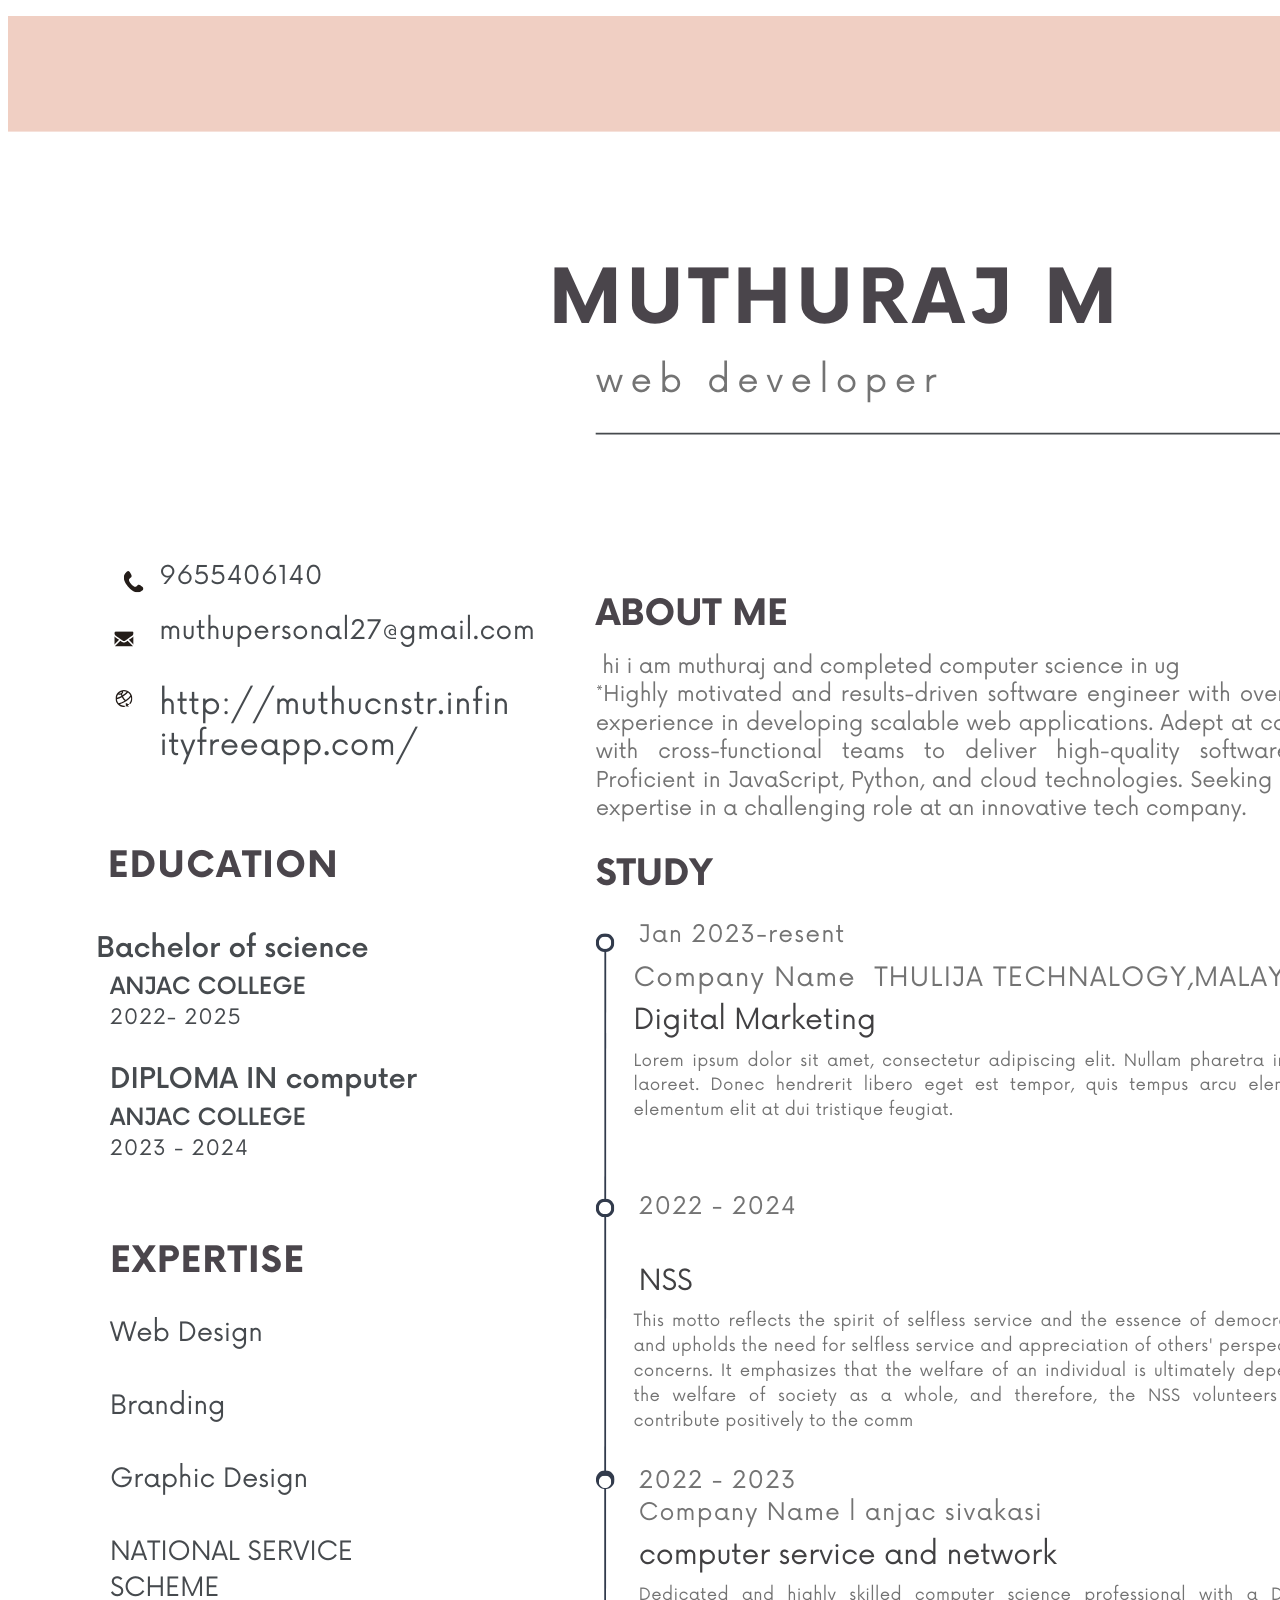
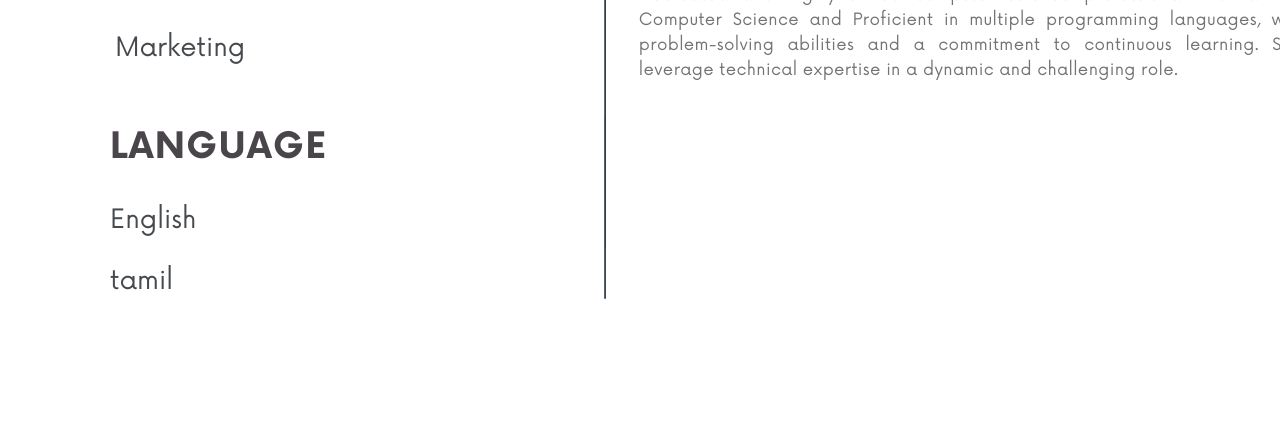
<file: cod soft/level1/resume.html>
<!DOCTYPE html>
<html lang="en">
<head>
    <meta charset="UTF-8">
    <meta name="viewport" content="width=device-width, initial-scale=1.0">
    <title>Document</title>
</head>
<body>
    <p> </p>
    <p>
    <img src="muthuraj m.png">

    </p>

    
</body>
</html>
</file>
<file: cod soft/LEVEL1 2/style.css>
body {
    display: flex;
    justify-content: center;
    align-items: center;
    height: 100vh;
    background-color: #d7e60c;
    margin: 0;
}

.calculator {
    display: grid;
    grid-template-rows: auto 1fr;
    width: 300px;
    background-color: #fff;
    border-radius: 10px;
    box-shadow: 0 0 10px rgba(0, 0, 0, 0.1);
}

.display {
    grid-row: 1;
    background-color: #222;
    color: #fff;
    text-align: right;
    padding: 20px;
    font-size: 2em;
    border-top-left-radius: 10px;
    border-top-right-radius: 10px;
    overflow: hidden;
}

.buttons {
    grid-row: 2;
    display: grid;
    grid-template-columns: repeat(4, 1fr);
    gap: 1px;
}

.btn {
    background-color: #e0e0e0;
    border: none;
    padding: 20px;
    font-size: 1.5em;
    cursor: pointer;
    transition: background-color 0.2s;
}

.btn:hover {
    background-color: #a23232;
}

.operator {
    background-color: #f9a825;
    color: #891e1e;
}

.operator:hover {
    background-color: #86837a;
}
</file>
<file: cod soft/level1 3/styles.css>
body, h1, h2, h3, p, ul, li {
    margin: 0;
    padding: 0;
    list-style: none;
}

body {
    font-family: Arial, sans-serif;
    line-height: 1.6;
    background-color: #771616;
}

.container {
    width: 80%;
    margin: 0 auto;
    padding: 20px;
}

header {
    background: #991f1f;
    color: #d9d4d4;
    padding: 10px 0;
}

header .container {
    display: flex;
    justify-content: space-between;
    align-items: center;
}

header h1 {
    margin: 0;
}

nav ul {
    display: flex;
}

nav ul li {
    margin-left: 20px;
}

nav ul li a {
    color: #ebe9e9;
    text-decoration: none;
    font-weight: bold;
}

.hero {

    color: #fff;
    height: 400px;
    display: flex;
    align-items: center;
    justify-content: center;
    text-align: center;
}

.hero h2 {
    font-size: 2.5em;
    margin-bottom: 10px;
}

.hero p {
    font-size: 1.2em;
    margin-bottom: 20px;
}

.hero .btn {
    display: inline-block;
    padding: 10px 20px;
    background: #5b5757;
    color: #fff;
    text-decoration: none;
    font-size: 1em;
    border-radius: 5px;
}

.features {
    background: #fff;
    padding: 40px 0;
}

.features .feature-box {
    margin-bottom: 20px;
    padding: 20px;
    border: 1px solid #ddd;
    border-radius: 5px;
    background: #f9f9f9;
}

.about {
    background: #eee;
    padding: 40px 0;
    text-align: center;
}

footer {
    background: #333;
    color: #fff;
    text-align: center;
    padding: 20px 0;
}
</file>
<file: cod soft/level1/style.css>
body {
    font-family: Arial, sans-serif;
    margin: 0;
    padding: 0;
    line-height: 1.6;
}

.newspaper {
    column-count: 2;
    column-gap: 40px;
    column-rule: 1px solid lightblue;
  }
  
  h2 {
    column-span: all;
  }
header {
    background: hwb(240 0% 95% / 0.888);
    color: #fff;
    padding: 1rem 0;
}

header nav ul {
    list-style: none;
    display: flex;
    justify-content: center;
}

header nav ul li {
    margin: 0 1rem;
}

header nav ul li a {
    color: #fff;
    text-decoration: none;
}

#hero {
    background: url('hero-bg.jpg') no-repeat center center/cover;
    color: #fff;
    height: 100vh;
    display: flex;
    flex-direction: column;
    justify-content: center;
    align-items: center;
    text-align: center;
}

#about, #projects, #contact {
    padding: 2rem;
    text-align: center;
}

.project {
    background-image: url(pro.jpeg);
    background-repeat: no-repeat;
    border: 1px solid #ccc;
    padding: 1rem;
    margin: 1rem 0;
}

footer {
    background: #333;
    color: #fff;
    text-align: center;
    padding: 1rem 0;
    position: fixed;
    width: 100%;
    bottom: 0;
}
.
</file>
<file: level2 2/style.css>
/* Basic reset */
* {
    margin: 0;
    padding: 0;
    box-sizing: border-box;
}

/* Body styling */
body {

    font-family: sans-serif;
    background-color: #a21818;
}

/* Nav bar styling */
nav {
    background-color: #bc1111;
    padding: 10px 0;
}

.nav-container {
    display: flex;
    justify-content: space-between;
    align-items: center;
    max-width: 1200px;
    margin: 0 auto;
    padding: 0 20px;
}

/* Unordered list styling */
.nav-list {
    list-style-type: none;
    display: flex;
}

.nav-item {
    margin: 0 15px;
}

.nav-item a {
    text-decoration: none;
    color:rgb(165, 148, 61);
    padding: 10px 20px;
    border-radius: 5px;
    transition: background-color 0.3s;
}

.nav-item a:hover {
    background-color: #c01b1b;
}

/* Search bar styling */
.search-bar input {
    padding: 10px;
    border: none;
    border-radius: 5px;
}

/* Mobile menu toggle styling */
.mobile-menu-toggle {
    display: none;
    cursor: pointer;
}

.mobile-menu-toggle span {
    font-size: 24px;
    color: rgb(100, 17, 17);
}

@media (max-width: 768px) {
    .nav-list {
        display: none;
        flex-direction: column;
        width: 100%;
    }
    
    .nav-list.active {
        display: flex;
    }

    .nav-item {
        margin: 10px 0;
    }

    .mobile-menu-toggle {
        display: block;
    }
}

/* Home page styling */
.home-header {
    text-align: center;
    padding: 50px 20px;
    background-color: #3fb8f9;
    color: rgb(255, 255, 255);
}

.featured-jobs {
    max-width: 1200px;
    margin: 50px auto;
    padding: 0 20px;
}

.featured-jobs h2 {
    text-align: center;
    margin-bottom: 20px;
}

.job-list {
    background-color: ;
    
    display: flex;
    flex-wrap: wrap;
    justify-content: space-between;
}

.job-item {
   
    background-color: rgb(139, 132, 156);
    padding: 20px;
    margin: 10px;
    border-radius: 5px;
    box-shadow: 0 0 10px rgba(150, 116, 116, 0.1);
    width: calc(50% - 20px);
}

.job-item h3 {
    margin-bottom: 10px;
}
/* Basic reset */
* {
    margin: 0;
    padding: 0;
    box-sizing: border-box;
}

/* Body styling */
body {
    
    font-family: Arial, sans-serif;
    background-color: #f4f4f4;
}

/* Nav bar styling */
nav {
    background-color: #333;
    padding: 10px 0;
}

.nav-container {
    display: flex;
    justify-content: space-between;
    align-items: center;
    max-width: 1200px;
    margin: 0 auto;
    padding: 0 20px;
}

.nav-list {
    list-style-type: none;
    display: flex;
}

.nav-item {
    margin: 0 15px;
}

.nav-item a {
    text-decoration: none;
    color: white;
    padding: 10px 20px;
    border-radius: 5px;
    transition: background-color 0.3s;
}

.nav-item a:hover {
    background-color: #575757;
}

/* Search bar styling */
.search-bar input {
    padding: 10px;
    border: none;
    border-radius: 5px;
}

/* Mobile menu toggle styling */
.mobile-menu-toggle {
    display: none;
    cursor: pointer;
}

.mobile-menu-toggle span {
    font-size: 24px;
    color: white;
}

@media (max-width: 768px) {
    .nav-list {
        display: none;
        flex-direction: column;
        width: 100%;
    }
    
    .nav-list.active {
        display: flex;
    }

    .nav-item {
        margin: 10px 0;
    }

    .mobile-menu-toggle {
        display: block;
    }
}

/* Application form styling */
.application-form-section {
    max-width: 800px;
    margin: 50px auto;
    padding: 20px;
    background-color: white;
    border-radius: 5px;
    box-shadow: 0 0 10px rgba(0, 0, 0, 0.1);
}

.application-form-section h2 {
    text-align: center;
    margin-bottom: 20px;
}

.application-form {
    display: flex;
    flex-direction: column;
}

.form-group {
    margin-bottom: 15px;
}

.form-group label {
    margin-bottom: 5px;
    display: block;
}

.form-group input,
.form-group textarea {
    padding: 10px;
    border: 1px solid #ccc;
    border-radius: 5px;
    width: 100%;
}

.btn {
    display: inline-block;
    padding: 10px 20px;
    background-color: #333;
    color: white;
    border-radius: 5px;
    text-decoration: none;
    transition: background-color 0.3s;
    cursor: pointer;
}

.btn:hover {
    background-color: #991c1c;
}
.dashboard {

    
    max-width: 1200px;
    margin: 50px auto;
    padding: 0 20px;
}

.dashboard h2 {
 
    text-align: center;
    margin-bottom: 20px;
}

.dashboard-container {
    
    background-color: white;
    padding: 20px;
    border-radius: 5px;
    box-shadow: 0 0 10px rgba(0, 0, 0, 0.1);
}

.dashboard-section {
    
    margin-bottom: 20px;
}

.dashboard-section h3 {
    background-image: OLP;
    margin-bottom: 10px;
}

.profile-form {
    display: flex;
    flex-direction: column;
}

.form-group {
    margin-bottom: 15px;
}

.form-group label {
    margin-bottom: 5px;
    display: block;
}

.form-group input {
    padding: 10px;
    border: 1px solid #ccc;
    border-radius: 5px;
    width: 100%;
}

.btn {
    display: inline-block;
    padding: 10px 20px;
    background-color: #333;
    color: white;
    border-radius: 5px;
    text-decoration: none;
    transition: background-color 0.3s;
    margin-right: 10px;
}

.btn:hover {
    background-color: #575757;
}

.application-list {
    display: flex;
    flex-direction: column;
}

.application-item {
    background-color: #f9f9f9;
    padding: 20px;
    margin-bottom: 10px;
    border-radius: 5px;
    box-shadow: 0 0 5px rgba(0, 0, 0, 0.1);
}

.application-item h4 {
    margin-bottom: 10px;
}
</file>
